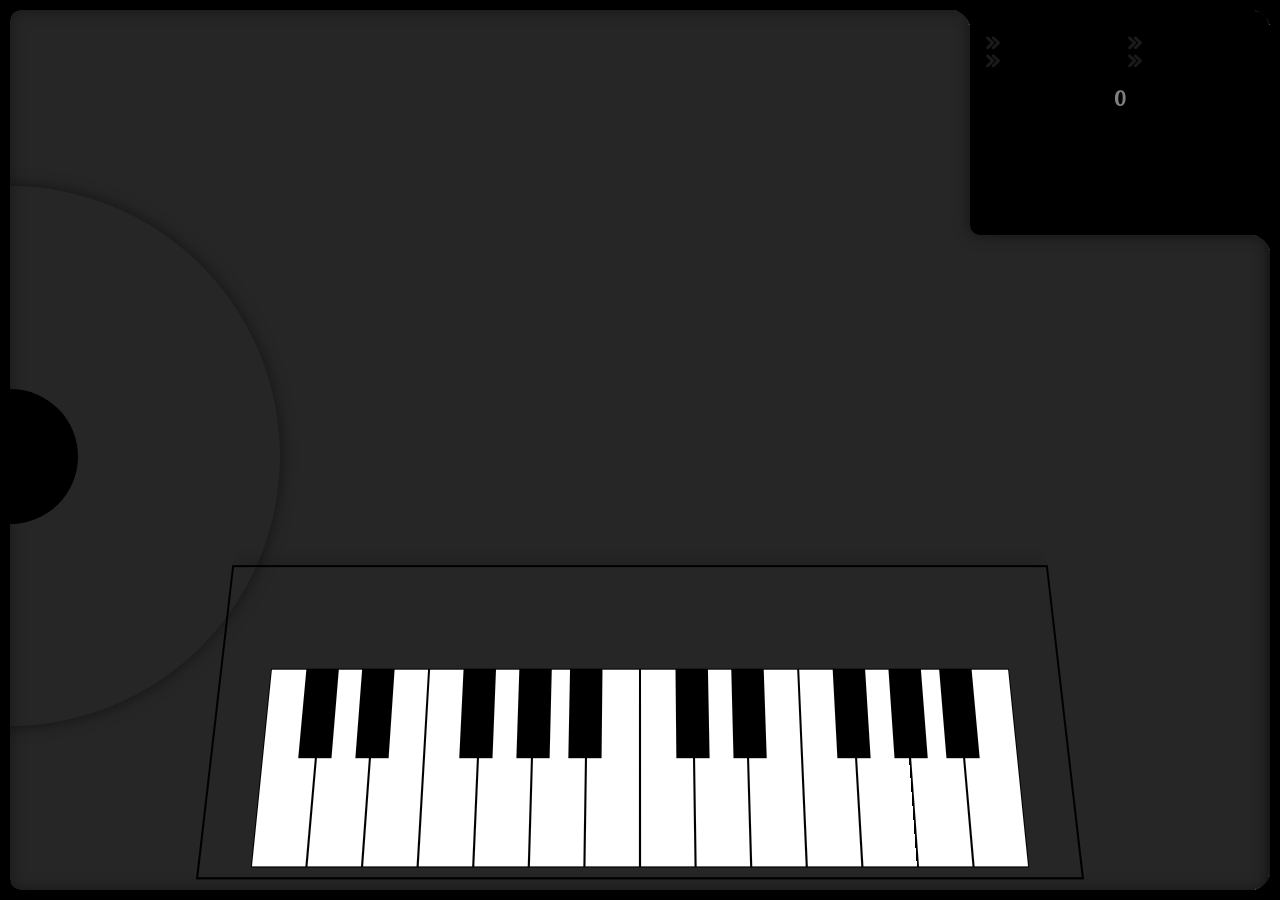
<file: paginaDeJogo/index.html>
<!DOCTYPE html>
<html lang="pt-br">
<head> 
    <meta charset="UTF-8">
    <meta name="viewport" content="width=device-width, initial-scale=1.0">
    <link rel="shortcut icon" href="Recursos/Imagens/Favicon.png" type="image/x-icon">
    <link rel="stylesheet" href="style.css">
    <title>Blasphem Fortze</title>
</head>
<body id="Jogo" class="pagina">
    <article id="elementoDeTransicao" class="elementoDeTransicao"></article>

    <main class="jogo">
        <section id="wallpaper" class="wallpaper">
            <section class="principal">
                <article id="disco" class="principal__disco">
                    <article class="disco__roela"></article>
                </article>
                <section id="areaDeJogo">
                    <section id="rotaParaAsNotas">
                        <visual-piano>
                            <span slot="oitavas">
                                <uma-oitava></uma-oitava>
                                <dois-oitava></dois-oitava>
                            </span>
                        </visual-piano>
                    </section>
                </section>
                <article id="abaDeStatus" class="principal__abaDeStatus">
                    <img class="abaDeStatus__miniBorda-1" src="Recursos/Icones/icone-MiniBorda.png" alt="icone-MiniBorda">
                    <img class="abaDeStatus__miniBorda-2" src="Recursos/Icones/icone-MiniBorda.png" alt="icone-MiniBorda">
                    <p id="abaDeStatus__titulo" class="abaDeStatus__titulo"></p>
                    <ul id="abaDeStatus__infors" class="abaDeStatus__infors">
                        <li class="abaDeStatus__infors__items infors__items-1"></li>
                        <li class="abaDeStatus__infors__items infors__items-2"></li>
                        <li class="abaDeStatus__infors__items infors__items-3"></li>
                        <li class="abaDeStatus__infors__items infors__items-4"></li>
                    </ul>
                    <div id="points" class="abaDeStatus__points">
                        <div id="textPoints" class="abaDeStatus__points__textPoints">0</div>
                        <div id="visualPoints" class="abaDeStatus__points__visualPoints"></div>
                    </div>
                </article>
            </section>
        </section>
        <section id="abaParaMusicas" class="areaDeMusicas naoAparecendo__AbaDeMusica" data-aparecendo="false">
            <div id="elementoParaFazerAparecer" class="elementoParaFazerAparecer">
                <img src="Recursos/Icones/icone-MiniBorda.png" alt="MiniBorda" class="elementoParaFazerAparecer__iconMiniBorda-Emcima">
                <img src="Recursos/Icones/icone-MiniBorda.png" alt="MiniBorda" class="elementoParaFazerAparecer__iconMiniBorda-Embaixo">
            </div>
            <section class="areaDeMusicas__pesquisa">
                <img id="iconPesquisar" src="Recursos/Icones/icone-Pesquisar.svg" alt="pesquisar" class="iconPesquisar">
                <input type="text" name="inputPesquisar" id="inputPesquisar" class="inputPesquisar" placeholder="Pesquisar músicas">
            </section>
            <section id="areaDeAcoes" class="areaDeMusica__areaDeAcoes">
                <article id="iconPauseOuContinue" class="areaDeAcoes__items" data-pause="false">
                    <img src="Recursos/Icones/icone-Pause.svg" alt="iconPauseOuContinue">
                </article>
                <article id="iconRestart" class="areaDeAcoes__items">
                    <img src="Recursos/Icones/icone-Restart.svg" alt="iconRestart">
                </article>
                <a id="iconHome" href="../paginaInicial/index.html" class="areaDeAcoes__items">
                    <img src="Recursos/Icones/icone-Home.svg" alt="iconHome">
                </a>
            </section>
            <section id="abaParaOpcaoDeMusicas" class="areaDeMusica__abaParaOpcaoDeMusicas"></section>
            <section id="areaDeAcoes-2" class="areaDeMusica__areaDeAcoes-2">
                <article id="btnMaisOpcoes" class="areaDeAcoes-2__items" data-quant="0">
                    <img src="Recursos/Icones/icone-Mais.svg" alt="iconMaisOpcoes">
                </article>
                <article id="btnAlerta" class="areaDeAcoes-2__items">
                    <img src="Recursos/Icones/icone-Alerta.svg" alt="iconAlerta">
                </article>
                <article id="btnFonte" class="areaDeAcoes-2__items">
                    <img src="Recursos/Icones/icone-Fonte.svg" alt="iconFonteDasMusicas">
                </article>
                <article id="btnMostrarStatus" class="areaDeAcoes-2__items">
                    <img src="Recursos/Icones/icone-Status.svg" alt="iconMostrarStatus">
                </article>
            </section>
        </section>
    </main>

    <script src="script.js" type="module"></script>
    <script src="../paginaInicial/script.js" type="module"></script>

    <script id="script-definir_ritmoParaTeclas" data-urlpararitmo="../Musicas/musica003/ritmo.json" type="module" src="../ritmoInterativo/definir_ritmoParaTeclas.js"></script>
    <script id="script-definir_ritmoParaUsuario" data-valido="false" type="module" src="../ritmoInterativo/definir_ritmoParaUsuario.js"></script>

    <script src="../codigoCentral/transicaoEntrePaginas.js"></script>
</body>
</html>
</file>
<file: paginaDeJogo/style.css>
@charset "UTF-8";

/* ============== Configurações Gerais ============== */

@font-face {
    font-family: 'Montserrat';
    src: url('Recursos/Fontes/Montserrat/Montserrat-VariableFont_wght.ttf');
}
@font-face {
    font-family: 'LobsterTwo';
    src: url('Recursos/Fontes/LobsterTwo/LobsterTwo-Regular.ttf');
}

* {
    margin: 0px;
    padding: 0px;
    box-sizing: border-box;
}

::-webkit-scrollbar {
    width: 5px; 
}
::-webkit-scrollbar-track {
    background: none;
    border-radius: 10px;
}
::-webkit-scrollbar-thumb {
    background-color: rgb(73, 73, 73);
    border-radius: 10px;
    border: none;
}

:root {
    --cor-FundoPadrao: #101213;
    --cor-Preta: black;
    --cor-PretoFraco: #111111;
    --cor-Branca: rgb(255,255,255,0.5);
    --cor-Logo: #A99D83;

    --font-Secundaria: 'Montserrat';
    --font-Terciaria: 'LobsterTwo';
}

body {
    height: 100vh;
}

.jogo {
    display: flex;
    padding: 10px;
    gap: 10px;

    position: relative;

    width: 100%;
    height: 100%;

    overflow: hidden;
    background: var(--cor-Preta);
}

/* ====== Configuração de zona para as teclas + piano ====== */
#areaDeJogo {
    display: flex;
    justify-content: center; 
    align-items: center;

    transform: perspective(600px) rotateX(10deg) scale(95%);

    width: 80%;
    height: 100vh;
}
#rotaParaAsNotas {
    display: flex;
    justify-content: center; 
    align-items: flex-end;

    overflow: hidden;
    position: relative;

    width: 828px;
    height: 92.5vh;
}

/* ============== Configurações da aba de JOGO ============== */
.wallpaper {
    width: 100%;
    height: 100%;

    border-radius: 10px;
    overflow: hidden;
}

.principal {
    display: flex;
    justify-content: center;
    align-items: flex-end;
    
    position: relative;

    width: 100%;
    height: 100%;

    background: rgba(128, 128, 128, 0.295);
    backdrop-filter: blur(5px);
    border-radius: 10px;
    box-shadow: inset 0px 0px 15px rgba(0, 0, 0, 0.404);
}

.principal__disco {
    display: flex;
    justify-content: center;
    align-items: center;

    position: absolute;
    top: 20%;
    left: -30vh;

    width: 60vh;
    height: 60vh;

    border-radius: 100%;
    box-shadow: 0px 0px 15px rgba(0, 0, 0, 0.5);
    
    animation: rodaDisco 10s infinite 0s linear;
}
@keyframes rodaDisco {
    from {
        transform: rotate(0deg);
    }
    to {
        transform: rotate(360deg);
    }
}
.disco__roela {
    width: 25%;
    height: 25%;

    background: var(--cor-Preta);
    border-radius: 100%;
}

.principal__abaDeStatus {
    width: 300px;
    height: 225px;

    position: absolute;
    right: 0px;
    top: 0px;

    padding: 10px 15px;

    background: var(--cor-Preta);
    border-radius: 0px 0px 0px 10px;

    box-shadow: 0px 0px 15px rgba(0, 0, 0, 0.5);
}
.principal__abaDeStatus--aparecendo {
    visibility: hidden;
}
.abaDeStatus__miniBorda-1 {
    position: absolute;
    left: -15px;
    top: 0px;

    width: 15px;
}
.abaDeStatus__miniBorda-2 {
    position: absolute;
    right: 0px;
    bottom: -15px;

    width: 15px;
}
.abaDeStatus__titulo {
    color: var(--cor-Branca);
    font: normal normal 1.7em var(--font-Terciaria);
    opacity: 0.75;

    margin: 0px 0px 15px 0px;
}
.abaDeStatus__infors {
    color: var(--cor-Branca);
    font: normal normal .9em var(--font-Secundaria);

    list-style-position: inside; 
    list-style-image: url('Recursos/Icones/icone-setaParaLista.png');

    columns: 2;

    margin: 0px 0px 15px 0px;
}
.abaDeStatus__points {
    display: flex;
    flex-flow: column nowrap;
    justify-content: flex-start;
    align-items: center;
    gap: 10px;

    width: 100%;
}
.abaDeStatus__points__textPoints {
    color: var(--cor-Branca);
    font: bold normal 1.25em var(--font-Terciaria);
}
.abaDeStatus__points__visualPoints {
    height: 10px;
    border-radius: 5px;
}

/* =================== Transições entre páginas ================== */
.elementoDeTransicao {
    position: fixed;
    top: 0px;
    z-index: 10;

    width: 100%;
    height: 100%;
    background: #A99D83;

    transition: all 1s ease-in 0s;
}

/* ============== Configurações da aba para MUSICAS ============== */
.areaDeMusicas {
    display: flex;
    flex-flow: column nowrap;
    justify-content: flex-start;
    align-items: center;
    
    gap: 10px;
    
    position: absolute;

    width: 350px;
    height: 100%;

    transition: all 1s ease-in 0s;
    background: #000000;
    backdrop-filter: blur(15px);
    box-shadow: 0px 0px 15px rgba(0, 0, 0, 0.404);
}
.aparecendo__AbaDeMusica {
    right: 10px;
}
.naoAparecendo__AbaDeMusica {
    right: -340px;
}
.elementoParaFazerAparecer {
    display: flex;
    flex-flow: column nowrap;
    justify-content: space-between;
    
    position: absolute;
    top: 0px;
    left: -15px;

    height: calc(100vh - 20px);   
    width: 15px;

    background: rgba(0, 0, 0, 0);
}
.elementoParaFazerAparecer__iconMiniBorda-Emcima {
    width: 15px;
}
.elementoParaFazerAparecer__iconMiniBorda-Embaixo {
    transform: rotate(90deg);
    width: 15px;
}

.areaDeMusicas__pesquisa {
    display: flex;
    flex-flow: row nowrap;
    justify-content: space-between;
    align-items: center;
    gap: 10px;

    padding: 10px;
    margin: 0px 0px 0px 10px;
    width: 340px;

    transition: all 0.3s ease-in 0s;
    background: rgba(150, 150, 150, 0.25);
    border-radius: 10px;  
}
.areaDeMusicas__pesquisa:hover {
    background: rgba(180, 180, 180, 0.25);
}
.areaDeMusicas__pesquisa:hover > .inputPesquisar {
    text-shadow: 1px 1px 3px rgba(0, 0, 0, 0.219);
}
.iconPesquisar {
    width: 20px;
    opacity: 0.5;
}
.inputPesquisar {
    width: 100%;
    
    color: var(--cor-Branca);
    font: normal normal 1em 'Montserrat';
    transition: all 0.3s ease-in 0s;
    background: none;
    outline: none;
    border: none;
}

.areaDeMusica__areaDeAcoes {
    display: flex;
    flex-flow: row nowrap;
    justify-content: space-between;
    align-items: center;

    padding: 0px 0px 0px 10px;
    width: 100%;
}
.areaDeAcoes__items {
    display: flex;
    justify-content: center;
    align-items: center;

    background: rgba(150, 150, 150, 0.25);
    transition: all 0.3s ease-in 0s;
    border-radius: 10px;

    height: 50px;
    width: 30%;
}
.areaDeAcoes__items:hover {
    background: rgba(180, 180, 180, 0.25);
}
.areaDeAcoes__items > img {
    width: 26px;
    opacity: 0.5;
}

.areaDeMusica__abaParaOpcaoDeMusicas {
    display: flex;
    flex-flow: column nowrap;
    justify-content: flex-start;
    align-items: center;

    position: absolute;
    top: 115px;
    bottom: 110px;
    left: 0px; 

    gap: 10px;

    height: auto;
    /*height: 75vh;*/

    overflow-y: scroll;

    transition: all 1s ease-in 0s;
    backdrop-filter: blur(15px);
}

.areaDeMusica__areaDeAcoes-2 {
    display: flex;
    flex-flow: row nowrap;
    justify-content: space-between;
    align-items: center;
    
    height: 80px;
    width: 340px;

    position: absolute;
    bottom: 20px;
    left: 10px;
}
.areaDeAcoes__items {
    display: flex;
    justify-content: center;
    align-items: center;

    background: rgba(150, 150, 150, 0.25);
    transition: all 0.3s ease-in 0s;
    border-radius: 10px;

    height: 50px;
    width: 30%;
}
.areaDeAcoes-2__items {
    display: flex;
    justify-content: center;
    align-items: center;

    background: rgba(150, 150, 150, 0.25);
    transition: all 0.3s ease-in 0s;
    border-radius: 10px;

    height: 50px;
    width: 22.5%;
}
.areaDeAcoes-2__items:hover {
    background: rgba(180, 180, 180, 0.25);
}
.areaDeAcoes-2__items > img {
    width: 26px;
    opacity: 0.5;
}
</file>
